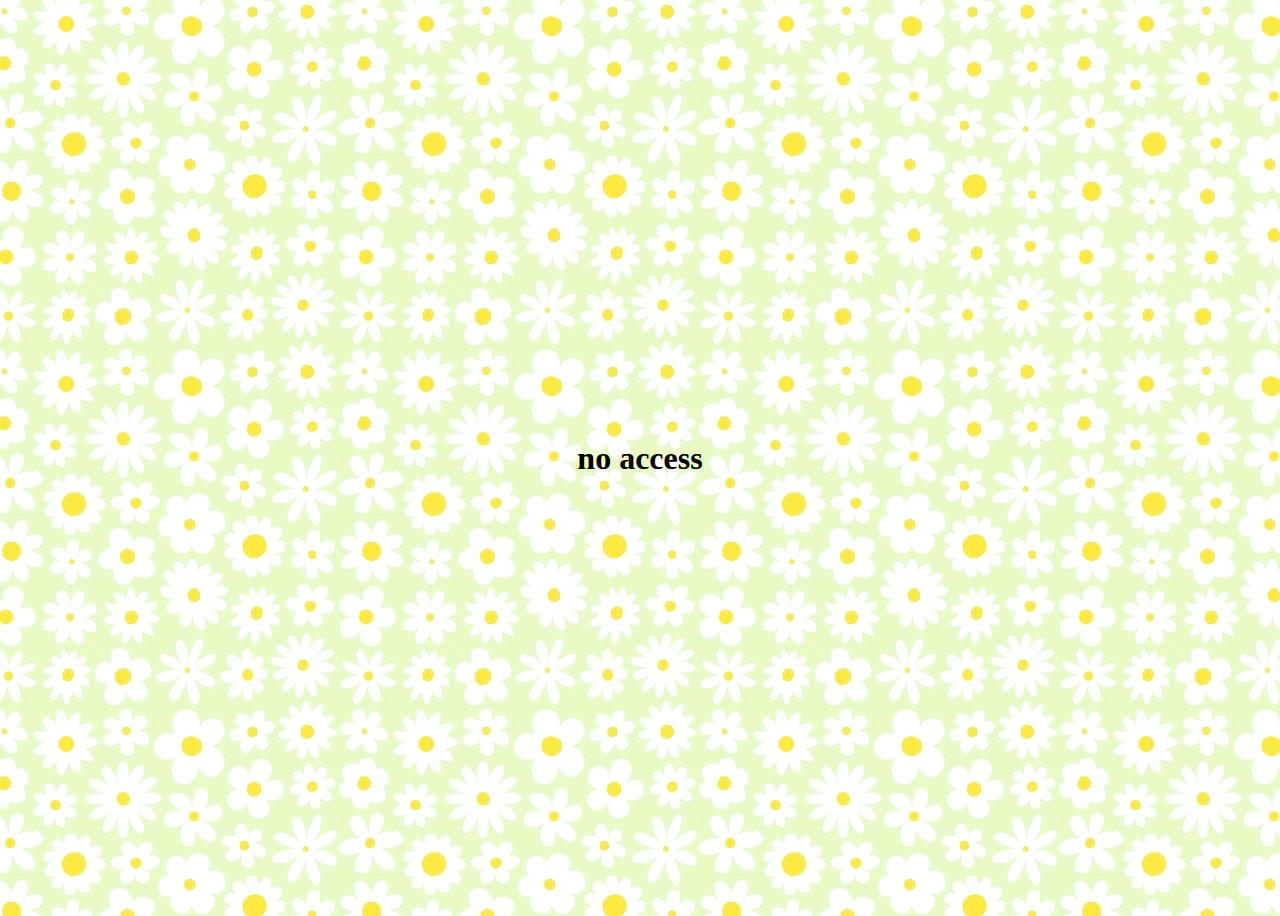
<file: index.html>
<!DOCTYPE html>
<html lang="en">
<head>
    <meta charset="UTF-8">
    <meta name="viewport" content="width=device-width, initial-scale=1.0">
    <title>Valentine's day question</title>
    <style>
        body {
            display: flex;
            flex-direction: column;
            align-items: center;
            justify-content: center;
            min-height: 100vh;
            font-family: Great Vibes, cursive;
            background: url('image.jpg');
        }
        
        img {
            max-width: 300px;
            margin-bottom: 30px;
            border-radius: 8px;
            width: 100%;
        }
        
        .checkboxes {
            display: flex;
            flex-direction: column;
            gap: 15px;
        }
        
        .checkbox-item {
            display: flex;
            align-items: center;
            gap: 10px;
            font-size: 16px;
        }
        
        input[type="checkbox"] {
            cursor: pointer;
            width: 20px;
            height: 20px;
        }
        
        button {
            padding: 20px 40px;
            font-size: 18px;
            border-radius: 50px;
            border: none;
            background-color: #ff0000;
            color: white;
            cursor: pointer;
            font-weight: bold;
            transition: background-color 0.3s ease;
            min-width: 100px;
        }
        
        button:hover {
            background-color: #830000;
        }
        
        @media (max-width: 768px) {
            body {
                padding: 20px;
            }
            img {
                max-width: 100%;
                margin-bottom: 20px;
            }
            h2 {
                font-size: 24px;
                margin: 0 0 20px 0;
            }
            button {
                padding: 15px 30px;
                font-size: 16px;
                width: 90%;
                max-width: 300px;
            }
        }
        
        @media (max-width: 480px) {
            body {
                padding: 15px;
            }
            img {
                margin-bottom: 15px;
            }
            h2 {
                font-size: 20px;
                margin: 0 0 15px 0;
            }
            button {
                padding: 12px 24px;
                font-size: 14px;
                width: 100%;
            }
        }
    </style>
</head>
<body>
    <img src="catflower.jpg">
    <h2>Will you be my valentine</h2>
        <button onclick="yes()">yes</button>    
        <br>
        <button id="no-button" onclick="handleNo()">no</button>
    
    <script src="script2.js"></script>
    <script>
        function yes() {
            window.location.href = "happy_ending.html";
        }
    
    </script>
        <script>
if (prompt('Hasło:') !== 'a2VuenlrZW56eQ==') {
  document.body.innerHTML = '<h1>no access</h1>';
}
</script>
</body>

</html>
</file>
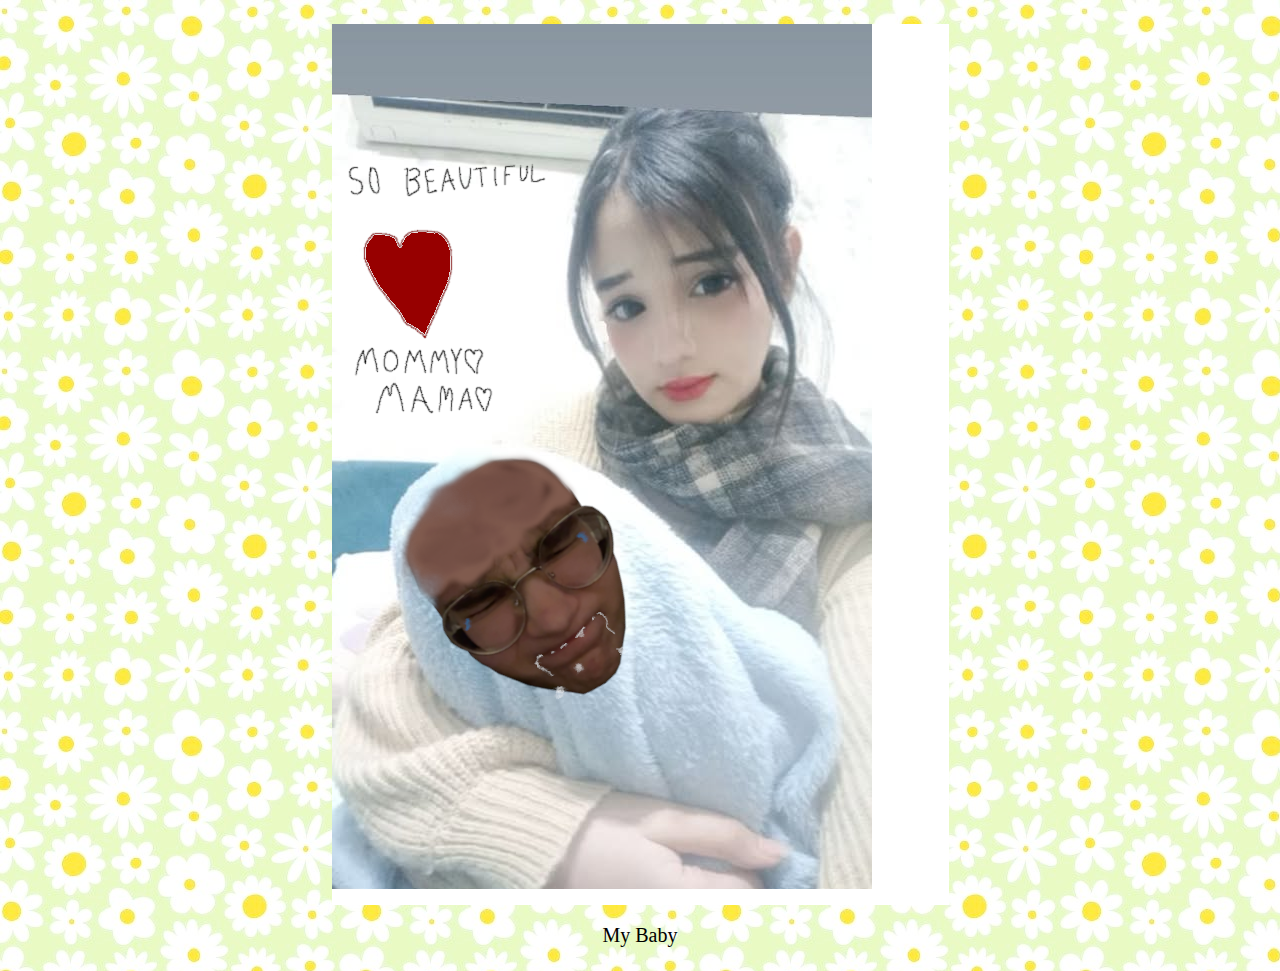
<file: baby.html>
<!DOCTYPE html>
<html lang="en">
<head>
    <meta charset="UTF-8">
    <meta name="viewport" content="width=device-width, initial-scale=1.0">
    <title>my mommy</title>
<style>
        body {
            display: flex;
            flex-direction: column;
            align-items: center;
            justify-content: center;
            min-height: 100vh;
            font-family: Great Vibes, cursive;
            background: url('image.jpg');
        }
        figcaption {
            margin-top: 15px;
            font-size: 20px;
            color: #000000;
            text-align: center;
        }


</style>
</head>
<body>
    <figure>
        <img src="kenzy.png" alt="Baby Picture">
        <figcaption>My Baby</figcaption>
    </figure>



</body>

</html>
</file>
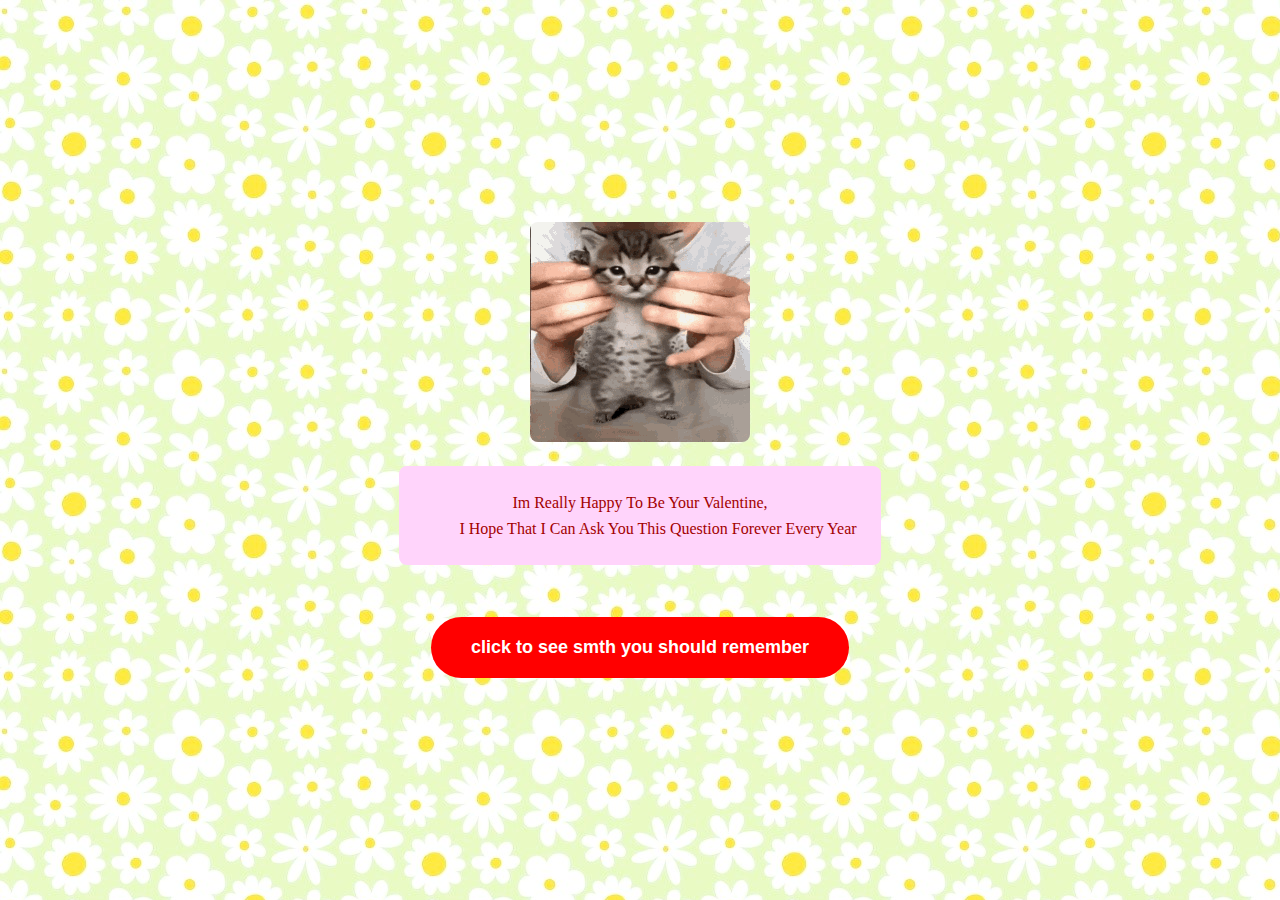
<file: happy_ending.html>
<!DOCTYPE html>
<html lang="en">
<head>
    <meta charset="UTF-8">
    <meta name="viewport" content="width=device-width, initial-scale=1.0">
    <title>Happy Ending</title>

        <style>
        html, body {
            height: 100%;
            margin: 0;
        }
        body {
            min-height: 100vh;
            display: flex;
            flex-direction: column;
            align-items: center;
            justify-content: center;
            text-align: center;
            padding: 1rem;
            box-sizing: border-box;
            font-family: 'Great Vibes', cursive;
            background: url('image.jpg');
        }
        figure {
            margin: 0 auto;
            display: flex;
            flex-direction: column;
            align-items: center;
        }
        figure img {
            max-width: 80vw;
            max-height: 60vh;
            width: auto;
            height: auto;
            display: block;
            border-radius: 8px;
        }
        figcaption {
            margin-top: 0.75rem;
            font-size: 1.1rem;
            color: #222;
        }
        pre {
            margin-top: 1.5rem;
            font-family: 'Great Vibes', cursive;
            font-size: 1rem;
            line-height: 1.6;
            color: #a30000;
            background-color: #ffd4fb;
            padding: 1.5rem;
            border-radius: 8px;
            max-width: 90vw;
            overflow-x: auto;
            white-space: pre-wrap;
            word-wrap: break-word;
        }
        
        button {
            padding: 20px 40px;
            font-size: 18px;
            border-radius: 50px;
            border: none;
            background-color: #ff0000;
            color: white;
            cursor: pointer;
            font-weight: bold;
            transition: background-color 0.3s ease;
        }
        
        @media (max-width: 768px) {
            body {
                padding: 15px;
            }
            figure img {
                max-width: 90vw;
                max-height: 50vh;
            }
            pre {
                font-size: 0.9rem;
                padding: 1rem;
                margin-top: 1rem;
            }
            button {
                padding: 15px 30px;
                font-size: 16px;
                width: 90%;
                max-width: 300px;
            }
        }
        
        @media (max-width: 480px) {
            body {
                padding: 10px;
            }
            figure img {
                max-width: 95vw;
                max-height: 45vh;
            }
            pre {
                font-size: 0.85rem;
                padding: 0.8rem;
                margin-top: 0.75rem;
            }
            button {
                padding: 12px 24px;
                font-size: 14px;
                width: 100%;
            }
        }    
    </style>
</head>
<body>
    <figure>
        <img src="dance.gif" alt="happy">
        <pre id="text">Im Really Happy To Be Your Valentine,
         I Hope That I Can Ask You This Question Forever Every Year</pre>
    </figure>    
    <br><br>
    <button onclick="next()">click to see smth you should remember</button>
    <script>
        function next() {
            window.location.href = "next_suprise.html"
        }
    </script>
    



</body>
</html>
</file>
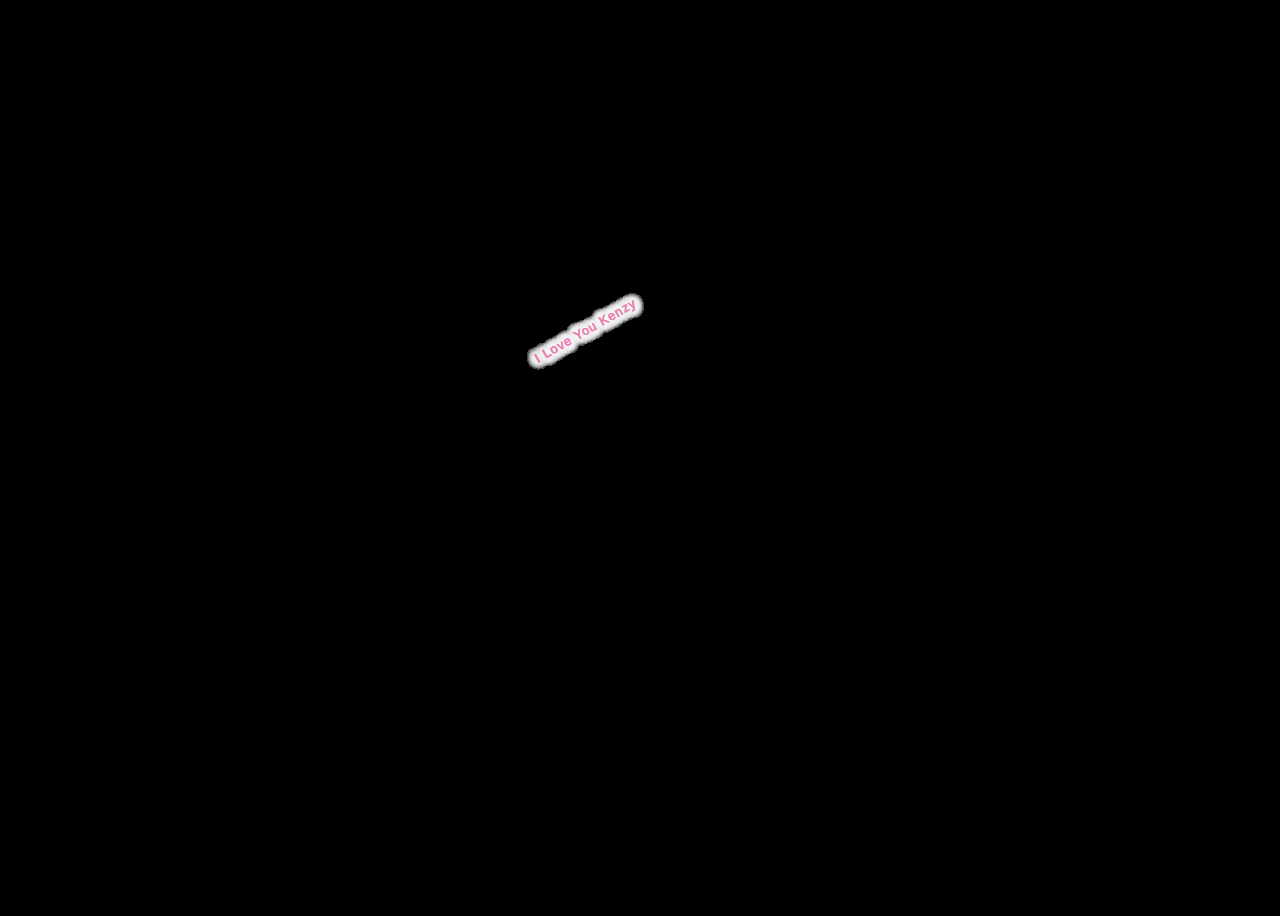
<file: next_suprise.html>
<!doctype html>
<html lang="en">
 <head>
  <meta http-equiv="Content-Type" content="text/html; charset=UTF-8"> 
  <meta name="viewport" content="width=device-width, initial-scale=1.0">
  <link rel="stylesheet" href="unsuspicious_name.css">
  <title>SUPRISEEEEEEEE!!!!</title>
  <style>
        button {
            padding: 20px 40px;
            font-size: 18px;
            border-radius: 50px;
            border: none;
            background-color: #ffffff;
            color: rgb(0, 0, 0);
            cursor: pointer;
            font-weight: bold;
            transition: background-color 0.3s ease;
            min-width: 100px;
        }
  </style>
</head> 
 <body mpa-version="9.0.21" mpa-extension-id="ibefaeehajgcpooopoegkifhgecigeeg"> 
  <div id="ui"> 
   <div class="love"> 
    <div class="love_horizontal"> 
     <div class="love_vertical"> 
      <div class="love_word">
       I Love You Kenzy
      </div> 
     </div> 
    </div> 
   </div> 
   <div class="love"> 
    <div class="love_horizontal"> 
     <div class="love_vertical"> 
      <div class="love_word">
       I Love You Kenzy
      </div> 
     </div> 
    </div> 
   </div> 
   <div class="love"> 
    <div class="love_horizontal"> 
     <div class="love_vertical"> 
      <div class="love_word">
       I Love You Kenzy
      </div> 
     </div> 
    </div> 
   </div> 
   <div class="love"> 
    <div class="love_horizontal"> 
     <div class="love_vertical"> 
      <div class="love_word">
       I Love You Kenzy
      </div> 
     </div> 
    </div> 
   </div> 
   <div class="love"> 
    <div class="love_horizontal"> 
     <div class="love_vertical"> 
      <div class="love_word">
       I Love You Kenzy
      </div> 
     </div> 
    </div> 
   </div> 
   <div class="love"> 
    <div class="love_horizontal"> 
     <div class="love_vertical"> 
      <div class="love_word">
       I Love You Kenzy
      </div> 
     </div> 
    </div> 
   </div> 
   <div class="love"> 
    <div class="love_horizontal"> 
     <div class="love_vertical"> 
      <div class="love_word">
       I Love You Kenzy
      </div> 
     </div> 
    </div> 
   </div> 
   <div class="love"> 
    <div class="love_horizontal"> 
     <div class="love_vertical"> 
      <div class="love_word">
       I Love You Kenzy
      </div> 
     </div> 
    </div> 
   </div> 
   <div class="love"> 
    <div class="love_horizontal"> 
     <div class="love_vertical"> 
      <div class="love_word">
       I Love You Kenzy
      </div> 
     </div> 
    </div> 
   </div> 
   <div class="love"> 
    <div class="love_horizontal"> 
     <div class="love_vertical"> 
      <div class="love_word">
       I Love You Kenzy
      </div> 
     </div> 
    </div> 
   </div> 
   <div class="love"> 
    <div class="love_horizontal"> 
     <div class="love_vertical"> 
      <div class="love_word">
       I Love You Kenzy
      </div> 
     </div> 
    </div> 
   </div> 
   <div class="love"> 
    <div class="love_horizontal"> 
     <div class="love_vertical"> 
      <div class="love_word">
       I Love You Kenzy
      </div> 
     </div> 
    </div> 
   </div> 
   <div class="love"> 
    <div class="love_horizontal"> 
     <div class="love_vertical"> 
      <div class="love_word">
       I Love You Kenzy
      </div> 
     </div> 
    </div> 
   </div> 
   <div class="love"> 
    <div class="love_horizontal"> 
     <div class="love_vertical"> 
      <div class="love_word">
       I Love You Kenzy
      </div> 
     </div> 
    </div> 
   </div> 
   <div class="love"> 
    <div class="love_horizontal"> 
     <div class="love_vertical"> 
      <div class="love_word">
       I Love You Kenzy
      </div> 
     </div> 
    </div> 
   </div> 
   <div class="love"> 
    <div class="love_horizontal"> 
     <div class="love_vertical"> 
      <div class="love_word">
       I Love You Kenzy
      </div> 
     </div> 
    </div> 
   </div> 
   <div class="love"> 
    <div class="love_horizontal"> 
     <div class="love_vertical"> 
      <div class="love_word">
       I Love You Kenzy
      </div> 
     </div> 
    </div> 
   </div> 
   <div class="love"> 
    <div class="love_horizontal"> 
     <div class="love_vertical"> 
      <div class="love_word">
       I Love You Kenzy
      </div> 
     </div> 
    </div> 
   </div> 
   <div class="love"> 
    <div class="love_horizontal"> 
     <div class="love_vertical"> 
      <div class="love_word">
       I Love You Kenzy
      </div> 
     </div> 
    </div> 
   </div> 
   <div class="love"> 
    <div class="love_horizontal"> 
     <div class="love_vertical"> 
      <div class="love_word">
       I Love You Kenzy
      </div> 
     </div> 
    </div> 
   </div> 
   <div class="love"> 
    <div class="love_horizontal"> 
     <div class="love_vertical"> 
      <div class="love_word">
       I Love You Kenzy
      </div> 
     </div> 
    </div> 
   </div> 
   <div class="love"> 
    <div class="love_horizontal"> 
     <div class="love_vertical"> 
      <div class="love_word">
       I Love You Kenzy
      </div> 
     </div> 
    </div> 
   </div> 
   <div class="love"> 
    <div class="love_horizontal"> 
     <div class="love_vertical"> 
      <div class="love_word">
       I Love You Kenzy
      </div> 
     </div> 
    </div> 
   </div> 
   <div class="love"> 
    <div class="love_horizontal"> 
     <div class="love_vertical"> 
      <div class="love_word">
       I Love You Kenzy
      </div> 
     </div> 
    </div> 
   </div> 
   <div class="love"> 
    <div class="love_horizontal"> 
     <div class="love_vertical"> 
      <div class="love_word">
       I Love You Kenzy
      </div> 
     </div> 
    </div> 
   </div> 
   <div class="love"> 
    <div class="love_horizontal"> 
     <div class="love_vertical"> 
      <div class="love_word">
       I Love You Kenzy
      </div> 
     </div> 
    </div> 
   </div> 
   <div class="love"> 
    <div class="love_horizontal"> 
     <div class="love_vertical"> 
      <div class="love_word">
       I Love You Kenzy
      </div> 
     </div> 
    </div> 
   </div> 
   <div class="love"> 
    <div class="love_horizontal"> 
     <div class="love_vertical"> 
      <div class="love_word">
       I Love You Kenzy
      </div> 
     </div> 
    </div> 
   </div> 
   <div class="love"> 
    <div class="love_horizontal"> 
     <div class="love_vertical"> 
      <div class="love_word">
       I Love You Kenzy
      </div> 
     </div> 
    </div> 
   </div> 
   <div class="love"> 
    <div class="love_horizontal"> 
     <div class="love_vertical"> 
      <div class="love_word">
       I Love You Kenzy
      </div> 
     </div> 
    </div> 
   </div> 
   <div class="love"> 
    <div class="love_horizontal"> 
     <div class="love_vertical"> 
      <div class="love_word">
       I Love You Kenzy
      </div> 
     </div> 
    </div> 
   </div> 
   <div class="love"> 
    <div class="love_horizontal"> 
     <div class="love_vertical"> 
      <div class="love_word">
       I Love You Kenzy
      </div> 
     </div> 
    </div> 
   </div> 
   <div class="love"> 
    <div class="love_horizontal"> 
     <div class="love_vertical"> 
      <div class="love_word">
       I Love You Kenzy
      </div> 
     </div> 
    </div> 
   </div> 
   <div class="love"> 
    <div class="love_horizontal"> 
     <div class="love_vertical"> 
      <div class="love_word">
       I Love You Kenzy
      </div> 
     </div> 
    </div> 
   </div> 
   <div class="love"> 
    <div class="love_horizontal"> 
     <div class="love_vertical"> 
      <div class="love_word">
       I Love You Kenzy
      </div> 
     </div> 
    </div> 
   </div> 
   <div class="love"> 
    <div class="love_horizontal"> 
     <div class="love_vertical"> 
      <div class="love_word">
       I Love You Kenzy
      </div> 
     </div> 
    </div> 
   </div> 
   <div class="love"> 
    <div class="love_horizontal"> 
     <div class="love_vertical"> 
      <div class="love_word">
       I Love You Kenzy
      </div> 
     </div> 
    </div> 
   </div> 
   <div class="love"> 
    <div class="love_horizontal"> 
     <div class="love_vertical"> 
      <div class="love_word">
       I Love You Kenzy
      </div> 
     </div> 
    </div> 
   </div> 
   <div class="love"> 
    <div class="love_horizontal"> 
     <div class="love_vertical"> 
      <div class="love_word">
       I Love You Kenzy
      </div> 
     </div> 
    </div> 
   </div> 
   <div class="love"> 
    <div class="love_horizontal"> 
     <div class="love_vertical"> 
      <div class="love_word">
       I Love You Kenzy
      </div> 
     </div> 
    </div> 
   </div> 
   <div class="love"> 
    <div class="love_horizontal"> 
     <div class="love_vertical"> 
      <div class="love_word">
       I Love You Kenzy
      </div> 
     </div> 
    </div> 
   </div> 
   <div class="love"> 
    <div class="love_horizontal"> 
     <div class="love_vertical"> 
      <div class="love_word">
       I Love You Kenzy
      </div> 
     </div> 
    </div> 
   </div> 
   <div class="love"> 
    <div class="love_horizontal"> 
     <div class="love_vertical"> 
      <div class="love_word">
       I Love You Kenzy
      </div> 
     </div> 
    </div> 
   </div> 
   <div class="love"> 
    <div class="love_horizontal"> 
     <div class="love_vertical"> 
      <div class="love_word">
       I Love You Kenzy
      </div> 
     </div> 
    </div> 
   </div> 
   <div class="love"> 
    <div class="love_horizontal"> 
     <div class="love_vertical"> 
      <div class="love_word">
       I Love You Kenzy
      </div> 
     </div> 
    </div> 
   </div> 
   <div class="love"> 
    <div class="love_horizontal"> 
     <div class="love_vertical"> 
      <div class="love_word">
       I Love You Kenzy
      </div> 
     </div> 
    </div> 
   </div> 
   <div class="love"> 
    <div class="love_horizontal"> 
     <div class="love_vertical"> 
      <div class="love_word">
       I Love You Kenzy
      </div> 
     </div> 
    </div> 
   </div> 
   <div class="love"> 
    <div class="love_horizontal"> 
     <div class="love_vertical"> 
      <div class="love_word">
       I Love You Kenzy
      </div> 
     </div> 
    </div> 
   </div> 
   <div class="love"> 
    <div class="love_horizontal"> 
     <div class="love_vertical"> 
      <div class="love_word">
       I Love You Kenzy
      </div> 
     </div> 
    </div> 
   </div> 
   <div class="love"> 
    <div class="love_horizontal"> 
     <div class="love_vertical"> 
      <div class="love_word">
       I Love You Kenzy
      </div> 
     </div> 
    </div> 
   </div> 
   <div class="love"> 
    <div class="love_horizontal"> 
     <div class="love_vertical"> 
      <div class="love_word">
       I Love You Kenzy
      </div> 
     </div> 
    </div> 
   </div> 
   <div class="love"> 
    <div class="love_horizontal"> 
     <div class="love_vertical"> 
      <div class="love_word">
       I Love You Kenzy
      </div> 
     </div> 
    </div> 
   </div> 
   <div class="love"> 
    <div class="love_horizontal"> 
     <div class="love_vertical"> 
      <div class="love_word">
       I Love You Kenzy
      </div> 
     </div> 
    </div> 
   </div> 
   <div class="love"> 
    <div class="love_horizontal"> 
     <div class="love_vertical"> 
      <div class="love_word">
       I Love You Kenzy
      </div> 
     </div> 
    </div> 
   </div> 
   <div class="love"> 
    <div class="love_horizontal"> 
     <div class="love_vertical"> 
      <div class="love_word">
       I Love You Kenzy
      </div> 
     </div> 
    </div> 
   </div> 
   <div class="love"> 
    <div class="love_horizontal"> 
     <div class="love_vertical"> 
      <div class="love_word">
       I Love You Kenzy
      </div> 
     </div> 
    </div> 
   </div> 
   <div class="love"> 
    <div class="love_horizontal"> 
     <div class="love_vertical"> 
      <div class="love_word">
       I Love You Kenzy
      </div> 
     </div> 
    </div> 
   </div> 
   <div class="love"> 
    <div class="love_horizontal"> 
     <div class="love_vertical"> 
      <div class="love_word">
       I Love You Kenzy
      </div> 
     </div> 
    </div> 
   </div> 
   <div class="love"> 
    <div class="love_horizontal"> 
     <div class="love_vertical"> 
      <div class="love_word">
       I Love You Kenzy
      </div> 
     </div> 
    </div> 
   </div> 
   <div class="love"> 
    <div class="love_horizontal"> 
     <div class="love_vertical"> 
      <div class="love_word">
       I Love You Kenzy
      </div> 
     </div> 
    </div> 
   </div> 
   <div class="love"> 
    <div class="love_horizontal"> 
     <div class="love_vertical"> 
      <div class="love_word">
       I Love You Kenzy
      </div> 
     </div> 
    </div> 
   </div> 
   <div class="love"> 
    <div class="love_horizontal"> 
     <div class="love_vertical"> 
      <div class="love_word">
       I Love You Kenzy
      </div> 
     </div> 
    </div> 
   </div> 
   <div class="love"> 
    <div class="love_horizontal"> 
     <div class="love_vertical"> 
      <div class="love_word">
       I Love You Kenzy
      </div> 
     </div> 
    </div> 
   </div> 
   <div class="love"> 
    <div class="love_horizontal"> 
     <div class="love_vertical"> 
      <div class="love_word">
       I Love You Kenzy
      </div> 
     </div> 
    </div> 
   </div> 
   <div class="love"> 
    <div class="love_horizontal"> 
     <div class="love_vertical"> 
      <div class="love_word">
       I Love You Kenzy
      </div> 
     </div> 
    </div> 
   </div> 
   <div class="love"> 
    <div class="love_horizontal"> 
     <div class="love_vertical"> 
      <div class="love_word">
       I Love You Kenzy
      </div> 
     </div> 
    </div> 
   </div> 
   <div class="love"> 
    <div class="love_horizontal"> 
     <div class="love_vertical"> 
      <div class="love_word">
       I Love You Kenzy
      </div> 
     </div> 
    </div> 
   </div> 
   <div class="love"> 
    <div class="love_horizontal"> 
     <div class="love_vertical"> 
      <div class="love_word">
       I Love You Kenzy
      </div> 
     </div> 
    </div> 
   </div> 
   <div class="love"> 
    <div class="love_horizontal"> 
     <div class="love_vertical"> 
      <div class="love_word">
       I Love You Kenzy
      </div> 
     </div> 
    </div> 
   </div> 
   <div class="love"> 
    <div class="love_horizontal"> 
     <div class="love_vertical"> 
      <div class="love_word">
     </div> 
     </div> 
    </div> 
   </div> 
  </div> 
</body>
</html>
</file>
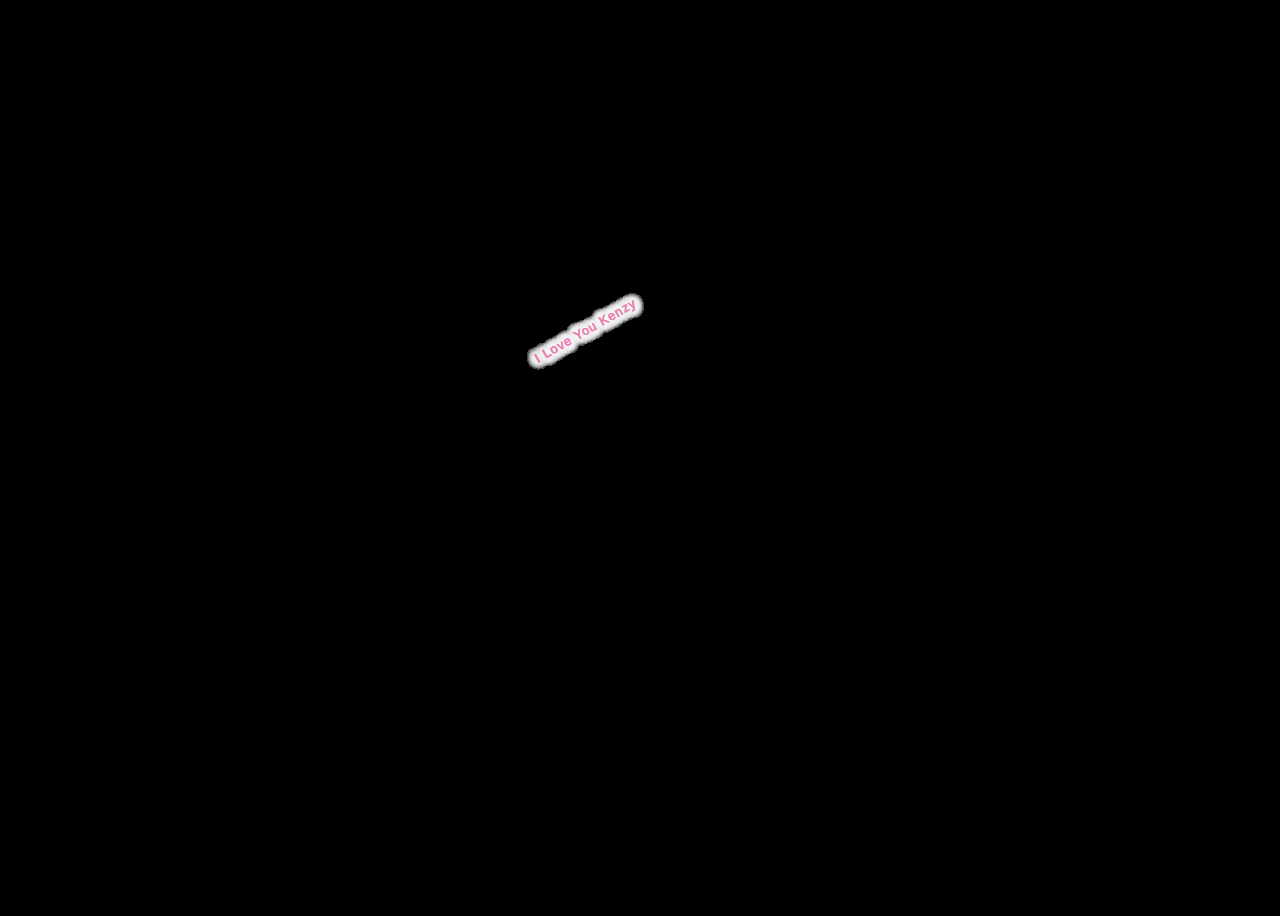
<file: important/next_suprise.html>
<!doctype html>
<html lang="en">
 <head>
  <meta http-equiv="Content-Type" content="text/html; charset=UTF-8"> 
  <meta name="viewport" content="width=device-width, initial-scale=1.0">
  <link rel="stylesheet" href="unsuspicious_name.css">
  <title>SUPRISEEEEEEEE!!!!</title> 
 </head> 
 <body mpa-version="9.0.21" mpa-extension-id="ibefaeehajgcpooopoegkifhgecigeeg"> 
  <div id="ui"> 
   <div class="love"> 
    <div class="love_horizontal"> 
     <div class="love_vertical"> 
      <div class="love_word">
       I Love You Kenzy
      </div> 
     </div> 
    </div> 
   </div> 
   <div class="love"> 
    <div class="love_horizontal"> 
     <div class="love_vertical"> 
      <div class="love_word">
       I Love You Kenzy
      </div> 
     </div> 
    </div> 
   </div> 
   <div class="love"> 
    <div class="love_horizontal"> 
     <div class="love_vertical"> 
      <div class="love_word">
       I Love You Kenzy
      </div> 
     </div> 
    </div> 
   </div> 
   <div class="love"> 
    <div class="love_horizontal"> 
     <div class="love_vertical"> 
      <div class="love_word">
       I Love You Kenzy
      </div> 
     </div> 
    </div> 
   </div> 
   <div class="love"> 
    <div class="love_horizontal"> 
     <div class="love_vertical"> 
      <div class="love_word">
       I Love You Kenzy
      </div> 
     </div> 
    </div> 
   </div> 
   <div class="love"> 
    <div class="love_horizontal"> 
     <div class="love_vertical"> 
      <div class="love_word">
       I Love You Kenzy
      </div> 
     </div> 
    </div> 
   </div> 
   <div class="love"> 
    <div class="love_horizontal"> 
     <div class="love_vertical"> 
      <div class="love_word">
       I Love You Kenzy
      </div> 
     </div> 
    </div> 
   </div> 
   <div class="love"> 
    <div class="love_horizontal"> 
     <div class="love_vertical"> 
      <div class="love_word">
       I Love You Kenzy
      </div> 
     </div> 
    </div> 
   </div> 
   <div class="love"> 
    <div class="love_horizontal"> 
     <div class="love_vertical"> 
      <div class="love_word">
       I Love You Kenzy
      </div> 
     </div> 
    </div> 
   </div> 
   <div class="love"> 
    <div class="love_horizontal"> 
     <div class="love_vertical"> 
      <div class="love_word">
       I Love You Kenzy
      </div> 
     </div> 
    </div> 
   </div> 
   <div class="love"> 
    <div class="love_horizontal"> 
     <div class="love_vertical"> 
      <div class="love_word">
       I Love You Kenzy
      </div> 
     </div> 
    </div> 
   </div> 
   <div class="love"> 
    <div class="love_horizontal"> 
     <div class="love_vertical"> 
      <div class="love_word">
       I Love You Kenzy
      </div> 
     </div> 
    </div> 
   </div> 
   <div class="love"> 
    <div class="love_horizontal"> 
     <div class="love_vertical"> 
      <div class="love_word">
       I Love You Kenzy
      </div> 
     </div> 
    </div> 
   </div> 
   <div class="love"> 
    <div class="love_horizontal"> 
     <div class="love_vertical"> 
      <div class="love_word">
       I Love You Kenzy
      </div> 
     </div> 
    </div> 
   </div> 
   <div class="love"> 
    <div class="love_horizontal"> 
     <div class="love_vertical"> 
      <div class="love_word">
       I Love You Kenzy
      </div> 
     </div> 
    </div> 
   </div> 
   <div class="love"> 
    <div class="love_horizontal"> 
     <div class="love_vertical"> 
      <div class="love_word">
       I Love You Kenzy
      </div> 
     </div> 
    </div> 
   </div> 
   <div class="love"> 
    <div class="love_horizontal"> 
     <div class="love_vertical"> 
      <div class="love_word">
       I Love You Kenzy
      </div> 
     </div> 
    </div> 
   </div> 
   <div class="love"> 
    <div class="love_horizontal"> 
     <div class="love_vertical"> 
      <div class="love_word">
       I Love You Kenzy
      </div> 
     </div> 
    </div> 
   </div> 
   <div class="love"> 
    <div class="love_horizontal"> 
     <div class="love_vertical"> 
      <div class="love_word">
       I Love You Kenzy
      </div> 
     </div> 
    </div> 
   </div> 
   <div class="love"> 
    <div class="love_horizontal"> 
     <div class="love_vertical"> 
      <div class="love_word">
       I Love You Kenzy
      </div> 
     </div> 
    </div> 
   </div> 
   <div class="love"> 
    <div class="love_horizontal"> 
     <div class="love_vertical"> 
      <div class="love_word">
       I Love You Kenzy
      </div> 
     </div> 
    </div> 
   </div> 
   <div class="love"> 
    <div class="love_horizontal"> 
     <div class="love_vertical"> 
      <div class="love_word">
       I Love You Kenzy
      </div> 
     </div> 
    </div> 
   </div> 
   <div class="love"> 
    <div class="love_horizontal"> 
     <div class="love_vertical"> 
      <div class="love_word">
       I Love You Kenzy
      </div> 
     </div> 
    </div> 
   </div> 
   <div class="love"> 
    <div class="love_horizontal"> 
     <div class="love_vertical"> 
      <div class="love_word">
       I Love You Kenzy
      </div> 
     </div> 
    </div> 
   </div> 
   <div class="love"> 
    <div class="love_horizontal"> 
     <div class="love_vertical"> 
      <div class="love_word">
       I Love You Kenzy
      </div> 
     </div> 
    </div> 
   </div> 
   <div class="love"> 
    <div class="love_horizontal"> 
     <div class="love_vertical"> 
      <div class="love_word">
       I Love You Kenzy
      </div> 
     </div> 
    </div> 
   </div> 
   <div class="love"> 
    <div class="love_horizontal"> 
     <div class="love_vertical"> 
      <div class="love_word">
       I Love You Kenzy
      </div> 
     </div> 
    </div> 
   </div> 
   <div class="love"> 
    <div class="love_horizontal"> 
     <div class="love_vertical"> 
      <div class="love_word">
       I Love You Kenzy
      </div> 
     </div> 
    </div> 
   </div> 
   <div class="love"> 
    <div class="love_horizontal"> 
     <div class="love_vertical"> 
      <div class="love_word">
       I Love You Kenzy
      </div> 
     </div> 
    </div> 
   </div> 
   <div class="love"> 
    <div class="love_horizontal"> 
     <div class="love_vertical"> 
      <div class="love_word">
       I Love You Kenzy
      </div> 
     </div> 
    </div> 
   </div> 
   <div class="love"> 
    <div class="love_horizontal"> 
     <div class="love_vertical"> 
      <div class="love_word">
       I Love You Kenzy
      </div> 
     </div> 
    </div> 
   </div> 
   <div class="love"> 
    <div class="love_horizontal"> 
     <div class="love_vertical"> 
      <div class="love_word">
       I Love You Kenzy
      </div> 
     </div> 
    </div> 
   </div> 
   <div class="love"> 
    <div class="love_horizontal"> 
     <div class="love_vertical"> 
      <div class="love_word">
       I Love You Kenzy
      </div> 
     </div> 
    </div> 
   </div> 
   <div class="love"> 
    <div class="love_horizontal"> 
     <div class="love_vertical"> 
      <div class="love_word">
       I Love You Kenzy
      </div> 
     </div> 
    </div> 
   </div> 
   <div class="love"> 
    <div class="love_horizontal"> 
     <div class="love_vertical"> 
      <div class="love_word">
       I Love You Kenzy
      </div> 
     </div> 
    </div> 
   </div> 
   <div class="love"> 
    <div class="love_horizontal"> 
     <div class="love_vertical"> 
      <div class="love_word">
       I Love You Kenzy
      </div> 
     </div> 
    </div> 
   </div> 
   <div class="love"> 
    <div class="love_horizontal"> 
     <div class="love_vertical"> 
      <div class="love_word">
       I Love You Kenzy
      </div> 
     </div> 
    </div> 
   </div> 
   <div class="love"> 
    <div class="love_horizontal"> 
     <div class="love_vertical"> 
      <div class="love_word">
       I Love You Kenzy
      </div> 
     </div> 
    </div> 
   </div> 
   <div class="love"> 
    <div class="love_horizontal"> 
     <div class="love_vertical"> 
      <div class="love_word">
       I Love You Kenzy
      </div> 
     </div> 
    </div> 
   </div> 
   <div class="love"> 
    <div class="love_horizontal"> 
     <div class="love_vertical"> 
      <div class="love_word">
       I Love You Kenzy
      </div> 
     </div> 
    </div> 
   </div> 
   <div class="love"> 
    <div class="love_horizontal"> 
     <div class="love_vertical"> 
      <div class="love_word">
       I Love You Kenzy
      </div> 
     </div> 
    </div> 
   </div> 
   <div class="love"> 
    <div class="love_horizontal"> 
     <div class="love_vertical"> 
      <div class="love_word">
       I Love You Kenzy
      </div> 
     </div> 
    </div> 
   </div> 
   <div class="love"> 
    <div class="love_horizontal"> 
     <div class="love_vertical"> 
      <div class="love_word">
       I Love You Kenzy
      </div> 
     </div> 
    </div> 
   </div> 
   <div class="love"> 
    <div class="love_horizontal"> 
     <div class="love_vertical"> 
      <div class="love_word">
       I Love You Kenzy
      </div> 
     </div> 
    </div> 
   </div> 
   <div class="love"> 
    <div class="love_horizontal"> 
     <div class="love_vertical"> 
      <div class="love_word">
       I Love You Kenzy
      </div> 
     </div> 
    </div> 
   </div> 
   <div class="love"> 
    <div class="love_horizontal"> 
     <div class="love_vertical"> 
      <div class="love_word">
       I Love You Kenzy
      </div> 
     </div> 
    </div> 
   </div> 
   <div class="love"> 
    <div class="love_horizontal"> 
     <div class="love_vertical"> 
      <div class="love_word">
       I Love You Kenzy
      </div> 
     </div> 
    </div> 
   </div> 
   <div class="love"> 
    <div class="love_horizontal"> 
     <div class="love_vertical"> 
      <div class="love_word">
       I Love You Kenzy
      </div> 
     </div> 
    </div> 
   </div> 
   <div class="love"> 
    <div class="love_horizontal"> 
     <div class="love_vertical"> 
      <div class="love_word">
       I Love You Kenzy
      </div> 
     </div> 
    </div> 
   </div> 
   <div class="love"> 
    <div class="love_horizontal"> 
     <div class="love_vertical"> 
      <div class="love_word">
       I Love You Kenzy
      </div> 
     </div> 
    </div> 
   </div> 
   <div class="love"> 
    <div class="love_horizontal"> 
     <div class="love_vertical"> 
      <div class="love_word">
       I Love You Kenzy
      </div> 
     </div> 
    </div> 
   </div> 
   <div class="love"> 
    <div class="love_horizontal"> 
     <div class="love_vertical"> 
      <div class="love_word">
       I Love You Kenzy
      </div> 
     </div> 
    </div> 
   </div> 
   <div class="love"> 
    <div class="love_horizontal"> 
     <div class="love_vertical"> 
      <div class="love_word">
       I Love You Kenzy
      </div> 
     </div> 
    </div> 
   </div> 
   <div class="love"> 
    <div class="love_horizontal"> 
     <div class="love_vertical"> 
      <div class="love_word">
       I Love You Kenzy
      </div> 
     </div> 
    </div> 
   </div> 
   <div class="love"> 
    <div class="love_horizontal"> 
     <div class="love_vertical"> 
      <div class="love_word">
       I Love You Kenzy
      </div> 
     </div> 
    </div> 
   </div> 
   <div class="love"> 
    <div class="love_horizontal"> 
     <div class="love_vertical"> 
      <div class="love_word">
       I Love You Kenzy
      </div> 
     </div> 
    </div> 
   </div> 
   <div class="love"> 
    <div class="love_horizontal"> 
     <div class="love_vertical"> 
      <div class="love_word">
       I Love You Kenzy
      </div> 
     </div> 
    </div> 
   </div> 
   <div class="love"> 
    <div class="love_horizontal"> 
     <div class="love_vertical"> 
      <div class="love_word">
       I Love You Kenzy
      </div> 
     </div> 
    </div> 
   </div> 
   <div class="love"> 
    <div class="love_horizontal"> 
     <div class="love_vertical"> 
      <div class="love_word">
       I Love You Kenzy
      </div> 
     </div> 
    </div> 
   </div> 
   <div class="love"> 
    <div class="love_horizontal"> 
     <div class="love_vertical"> 
      <div class="love_word">
       I Love You Kenzy
      </div> 
     </div> 
    </div> 
   </div> 
   <div class="love"> 
    <div class="love_horizontal"> 
     <div class="love_vertical"> 
      <div class="love_word">
       I Love You Kenzy
      </div> 
     </div> 
    </div> 
   </div> 
   <div class="love"> 
    <div class="love_horizontal"> 
     <div class="love_vertical"> 
      <div class="love_word">
       I Love You Kenzy
      </div> 
     </div> 
    </div> 
   </div> 
   <div class="love"> 
    <div class="love_horizontal"> 
     <div class="love_vertical"> 
      <div class="love_word">
       I Love You Kenzy
      </div> 
     </div> 
    </div> 
   </div> 
   <div class="love"> 
    <div class="love_horizontal"> 
     <div class="love_vertical"> 
      <div class="love_word">
       I Love You Kenzy
      </div> 
     </div> 
    </div> 
   </div> 
   <div class="love"> 
    <div class="love_horizontal"> 
     <div class="love_vertical"> 
      <div class="love_word">
       I Love You Kenzy
      </div> 
     </div> 
    </div> 
   </div> 
   <div class="love"> 
    <div class="love_horizontal"> 
     <div class="love_vertical"> 
      <div class="love_word">
       I Love You Kenzy
      </div> 
     </div> 
    </div> 
   </div> 
   <div class="love"> 
    <div class="love_horizontal"> 
     <div class="love_vertical"> 
      <div class="love_word">
       I Love You Kenzy
      </div> 
     </div> 
    </div> 
   </div> 
   <div class="love"> 
    <div class="love_horizontal"> 
     <div class="love_vertical"> 
      <div class="love_word">
       I Love You Kenzy
      </div> 
     </div> 
    </div> 
   </div> 
   <div class="love"> 
    <div class="love_horizontal"> 
     <div class="love_vertical"> 
      <div class="love_word">
       I Love You Kenzy
      </div> 
     </div> 
    </div> 
   </div> 
   <div class="love"> 
    <div class="love_horizontal"> 
     <div class="love_vertical"> 
      <div class="love_word">
     </div> 
     </div> 
    </div> 
   </div> 
  </div> 
</body>
</html>
</file>
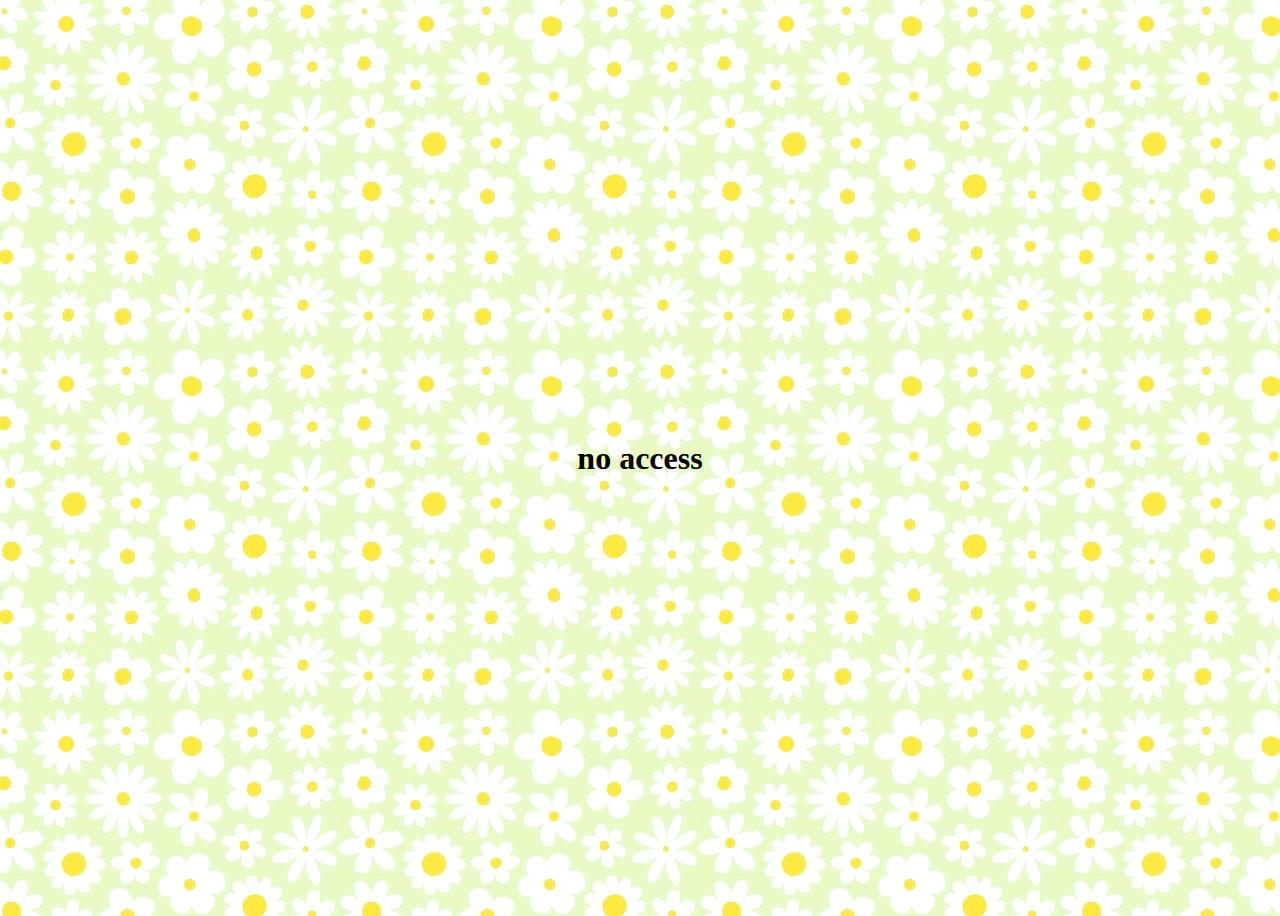
<file: important/very_important_shit.html>
<!DOCTYPE html>
<html lang="en">
<head>
    <meta charset="UTF-8">
    <meta name="viewport" content="width=device-width, initial-scale=1.0">
    <title>Valentine's day question</title>
    <style>
        body {
            display: flex;
            flex-direction: column;
            align-items: center;
            justify-content: center;
            min-height: 100vh;
            font-family: Great Vibes, cursive;
            background: url('image.jpg');
        }
        
        img {
            max-width: 300px;
            margin-bottom: 30px;
            border-radius: 8px;
            width: 100%;
        }
        
        .checkboxes {
            display: flex;
            flex-direction: column;
            gap: 15px;
        }
        
        .checkbox-item {
            display: flex;
            align-items: center;
            gap: 10px;
            font-size: 16px;
        }
        
        input[type="checkbox"] {
            cursor: pointer;
            width: 20px;
            height: 20px;
        }
        
        button {
            padding: 20px 40px;
            font-size: 18px;
            border-radius: 50px;
            border: none;
            background-color: #ff0000;
            color: white;
            cursor: pointer;
            font-weight: bold;
            transition: background-color 0.3s ease;
            min-width: 100px;
        }
        
        button:hover {
            background-color: #830000;
        }
        
        @media (max-width: 768px) {
            body {
                padding: 20px;
            }
            img {
                max-width: 100%;
                margin-bottom: 20px;
            }
            h2 {
                font-size: 24px;
                margin: 0 0 20px 0;
            }
            button {
                padding: 15px 30px;
                font-size: 16px;
                width: 90%;
                max-width: 300px;
            }
        }
        
        @media (max-width: 480px) {
            body {
                padding: 15px;
            }
            img {
                margin-bottom: 15px;
            }
            h2 {
                font-size: 20px;
                margin: 0 0 15px 0;
            }
            button {
                padding: 12px 24px;
                font-size: 14px;
                width: 100%;
            }
        }
    </style>
</head>
<body>
    <img src="catflower.jpg">
    <h2>Will you be my valentine</h2>
        <button onclick="yes()">yes</button>    
        <br>
        <button id="no-button" onclick="handleNo()">no</button>
    
    <script src="script2.js"></script>
    <script>
        function yes() {
            window.location.href = "happy_ending.html";
        }
    
    </script>
    <script>
if (prompt('Hasło:') !== 'a2VuenlrZW56eQ==') {
  document.body.innerHTML = '<h1>no access</h1>';
}
</script>
</body>

</html>
</file>
<file: unsuspicious_name.css>
#btn-make {
  bottom: 200px;
  right: 30px;
  background-color: rgba(0, 0, 0, 0.3);
}
.div_btn {
  position: fixed;
  cursor: pointer;
  width: 55px;
  height: 55px;
  border: 3px solid #fff;
  border-radius: 50%;
  font-size: 2em;
  line-height: 58px;
  text-align: center;
  z-index: 999;
}
#div_support {
  bottom: 80px;
  right: 20px;
  background-color: rgba(0, 0, 0, 0.3);
}
body {
  background: #000;
  height: 100vh;
  overflow: hidden;
}

#ui .love {
  position: absolute;
  top: 50%;
  left: 50%;
  margin: -112px 0 0 -112px;
}
#ui .love:last-child .love_word {
  color: #fff;
  font-size: 1rem;
  text-shadow: 0 0 10px #ea80b0;
}
#ui .love_word {
  color: #ea80b0;
  font-size: 0.8rem;
  transform: translateY(-100%) rotateZ(-30deg);
  font-family: "Dosis", sans-serif;
  text-shadow: 0 0 10px #fff;
  letter-spacing: 1px;
}
#ui .love_horizontal {
  animation: horizontal 10000ms infinite alternate ease-in-out;
}
#ui .love_vertical {
  animation: vertical 20000ms infinite linear;
}
#ui .love:nth-child(1) .love_horizontal {
  animation-delay: -300ms;
}
#ui .love:nth-child(1) .love_vertical {
  animation-delay: -300ms;
}
#ui .love:nth-child(2) .love_horizontal {
  animation-delay: -600ms;
}
#ui .love:nth-child(2) .love_vertical {
  animation-delay: -600ms;
}
#ui .love:nth-child(3) .love_horizontal {
  animation-delay: -900ms;
}
#ui .love:nth-child(3) .love_vertical {
  animation-delay: -900ms;
}
#ui .love:nth-child(4) .love_horizontal {
  animation-delay: -1200ms;
}
#ui .love:nth-child(4) .love_vertical {
  animation-delay: -1200ms;
}
#ui .love:nth-child(5) .love_horizontal {
  animation-delay: -1500ms;
}
#ui .love:nth-child(5) .love_vertical {
  animation-delay: -1500ms;
}
#ui .love:nth-child(6) .love_horizontal {
  animation-delay: -1800ms;
}
#ui .love:nth-child(6) .love_vertical {
  animation-delay: -1800ms;
}
#ui .love:nth-child(7) .love_horizontal {
  animation-delay: -2100ms;
}
#ui .love:nth-child(7) .love_vertical {
  animation-delay: -2100ms;
}
#ui .love:nth-child(8) .love_horizontal {
  animation-delay: -2400ms;
}
#ui .love:nth-child(8) .love_vertical {
  animation-delay: -2400ms;
}
#ui .love:nth-child(9) .love_horizontal {
  animation-delay: -2700ms;
}
#ui .love:nth-child(9) .love_vertical {
  animation-delay: -2700ms;
}
#ui .love:nth-child(10) .love_horizontal {
  animation-delay: -3000ms;
}
#ui .love:nth-child(10) .love_vertical {
  animation-delay: -3000ms;
}
#ui .love:nth-child(11) .love_horizontal {
  animation-delay: -3300ms;
}
#ui .love:nth-child(11) .love_vertical {
  animation-delay: -3300ms;
}
#ui .love:nth-child(12) .love_horizontal {
  animation-delay: -3600ms;
}
#ui .love:nth-child(12) .love_vertical {
  animation-delay: -3600ms;
}
#ui .love:nth-child(13) .love_horizontal {
  animation-delay: -3900ms;
}
#ui .love:nth-child(13) .love_vertical {
  animation-delay: -3900ms;
}
#ui .love:nth-child(14) .love_horizontal {
  animation-delay: -4200ms;
}
#ui .love:nth-child(14) .love_vertical {
  animation-delay: -4200ms;
}
#ui .love:nth-child(15) .love_horizontal {
  animation-delay: -4500ms;
}
#ui .love:nth-child(15) .love_vertical {
  animation-delay: -4500ms;
}
#ui .love:nth-child(16) .love_horizontal {
  animation-delay: -4800ms;
}
#ui .love:nth-child(16) .love_vertical {
  animation-delay: -4800ms;
}
#ui .love:nth-child(17) .love_horizontal {
  animation-delay: -5100ms;
}
#ui .love:nth-child(17) .love_vertical {
  animation-delay: -5100ms;
}
#ui .love:nth-child(18) .love_horizontal {
  animation-delay: -5400ms;
}
#ui .love:nth-child(18) .love_vertical {
  animation-delay: -5400ms;
}
#ui .love:nth-child(19) .love_horizontal {
  animation-delay: -5700ms;
}
#ui .love:nth-child(19) .love_vertical {
  animation-delay: -5700ms;
}
#ui .love:nth-child(20) .love_horizontal {
  animation-delay: -6000ms;
}
#ui .love:nth-child(20) .love_vertical {
  animation-delay: -6000ms;
}
#ui .love:nth-child(21) .love_horizontal {
  animation-delay: -6300ms;
}
#ui .love:nth-child(21) .love_vertical {
  animation-delay: -6300ms;
}
#ui .love:nth-child(22) .love_horizontal {
  animation-delay: -6600ms;
}
#ui .love:nth-child(22) .love_vertical {
  animation-delay: -6600ms;
}
#ui .love:nth-child(23) .love_horizontal {
  animation-delay: -6900ms;
}
#ui .love:nth-child(23) .love_vertical {
  animation-delay: -6900ms;
}
#ui .love:nth-child(24) .love_horizontal {
  animation-delay: -7200ms;
}
#ui .love:nth-child(24) .love_vertical {
  animation-delay: -7200ms;
}
#ui .love:nth-child(25) .love_horizontal {
  animation-delay: -7500ms;
}
#ui .love:nth-child(25) .love_vertical {
  animation-delay: -7500ms;
}
#ui .love:nth-child(26) .love_horizontal {
  animation-delay: -7800ms;
}
#ui .love:nth-child(26) .love_vertical {
  animation-delay: -7800ms;
}
#ui .love:nth-child(27) .love_horizontal {
  animation-delay: -8100ms;
}
#ui .love:nth-child(27) .love_vertical {
  animation-delay: -8100ms;
}
#ui .love:nth-child(28) .love_horizontal {
  animation-delay: -8400ms;
}
#ui .love:nth-child(28) .love_vertical {
  animation-delay: -8400ms;
}
#ui .love:nth-child(29) .love_horizontal {
  animation-delay: -8700ms;
}
#ui .love:nth-child(29) .love_vertical {
  animation-delay: -8700ms;
}
#ui .love:nth-child(30) .love_horizontal {
  animation-delay: -9000ms;
}
#ui .love:nth-child(30) .love_vertical {
  animation-delay: -9000ms;
}
#ui .love:nth-child(31) .love_horizontal {
  animation-delay: -9300ms;
}
#ui .love:nth-child(31) .love_vertical {
  animation-delay: -9300ms;
}
#ui .love:nth-child(32) .love_horizontal {
  animation-delay: -9600ms;
}
#ui .love:nth-child(32) .love_vertical {
  animation-delay: -9600ms;
}
#ui .love:nth-child(33) .love_horizontal {
  animation-delay: -9900ms;
}
#ui .love:nth-child(33) .love_vertical {
  animation-delay: -9900ms;
}
#ui .love:nth-child(34) .love_horizontal {
  animation-delay: -10200ms;
}
#ui .love:nth-child(34) .love_vertical {
  animation-delay: -10200ms;
}
#ui .love:nth-child(35) .love_horizontal {
  animation-delay: -10500ms;
}
#ui .love:nth-child(35) .love_vertical {
  animation-delay: -10500ms;
}
#ui .love:nth-child(36) .love_horizontal {
  animation-delay: -10800ms;
}
#ui .love:nth-child(36) .love_vertical {
  animation-delay: -10800ms;
}
#ui .love:nth-child(37) .love_horizontal {
  animation-delay: -11100ms;
}
#ui .love:nth-child(37) .love_vertical {
  animation-delay: -11100ms;
}
#ui .love:nth-child(38) .love_horizontal {
  animation-delay: -11400ms;
}
#ui .love:nth-child(38) .love_vertical {
  animation-delay: -11400ms;
}
#ui .love:nth-child(39) .love_horizontal {
  animation-delay: -11700ms;
}
#ui .love:nth-child(39) .love_vertical {
  animation-delay: -11700ms;
}
#ui .love:nth-child(40) .love_horizontal {
  animation-delay: -12000ms;
}
#ui .love:nth-child(40) .love_vertical {
  animation-delay: -12000ms;
}
#ui .love:nth-child(41) .love_horizontal {
  animation-delay: -12300ms;
}
#ui .love:nth-child(41) .love_vertical {
  animation-delay: -12300ms;
}
#ui .love:nth-child(42) .love_horizontal {
  animation-delay: -12600ms;
}
#ui .love:nth-child(42) .love_vertical {
  animation-delay: -12600ms;
}
#ui .love:nth-child(43) .love_horizontal {
  animation-delay: -12900ms;
}
#ui .love:nth-child(43) .love_vertical {
  animation-delay: -12900ms;
}
#ui .love:nth-child(44) .love_horizontal {
  animation-delay: -13200ms;
}
#ui .love:nth-child(44) .love_vertical {
  animation-delay: -13200ms;
}
#ui .love:nth-child(45) .love_horizontal {
  animation-delay: -13500ms;
}
#ui .love:nth-child(45) .love_vertical {
  animation-delay: -13500ms;
}
#ui .love:nth-child(46) .love_horizontal {
  animation-delay: -13800ms;
}
#ui .love:nth-child(46) .love_vertical {
  animation-delay: -13800ms;
}
#ui .love:nth-child(47) .love_horizontal {
  animation-delay: -14100ms;
}
#ui .love:nth-child(47) .love_vertical {
  animation-delay: -14100ms;
}
#ui .love:nth-child(48) .love_horizontal {
  animation-delay: -14400ms;
}
#ui .love:nth-child(48) .love_vertical {
  animation-delay: -14400ms;
}
#ui .love:nth-child(49) .love_horizontal {
  animation-delay: -14700ms;
}
#ui .love:nth-child(49) .love_vertical {
  animation-delay: -14700ms;
}
#ui .love:nth-child(50) .love_horizontal {
  animation-delay: -15000ms;
}
#ui .love:nth-child(50) .love_vertical {
  animation-delay: -15000ms;
}
#ui .love:nth-child(51) .love_horizontal {
  animation-delay: -15300ms;
}
#ui .love:nth-child(51) .love_vertical {
  animation-delay: -15300ms;
}
#ui .love:nth-child(52) .love_horizontal {
  animation-delay: -15600ms;
}
#ui .love:nth-child(52) .love_vertical {
  animation-delay: -15600ms;
}
#ui .love:nth-child(53) .love_horizontal {
  animation-delay: -15900ms;
}
#ui .love:nth-child(53) .love_vertical {
  animation-delay: -15900ms;
}
#ui .love:nth-child(54) .love_horizontal {
  animation-delay: -16200ms;
}
#ui .love:nth-child(54) .love_vertical {
  animation-delay: -16200ms;
}
#ui .love:nth-child(55) .love_horizontal {
  animation-delay: -16500ms;
}
#ui .love:nth-child(55) .love_vertical {
  animation-delay: -16500ms;
}
#ui .love:nth-child(56) .love_horizontal {
  animation-delay: -16800ms;
}
#ui .love:nth-child(56) .love_vertical {
  animation-delay: -16800ms;
}
#ui .love:nth-child(57) .love_horizontal {
  animation-delay: -17100ms;
}
#ui .love:nth-child(57) .love_vertical {
  animation-delay: -17100ms;
}
#ui .love:nth-child(58) .love_horizontal {
  animation-delay: -17400ms;
}
#ui .love:nth-child(58) .love_vertical {
  animation-delay: -17400ms;
}
#ui .love:nth-child(59) .love_horizontal {
  animation-delay: -17700ms;
}
#ui .love:nth-child(59) .love_vertical {
  animation-delay: -17700ms;
}
#ui .love:nth-child(60) .love_horizontal {
  animation-delay: -18000ms;
}
#ui .love:nth-child(60) .love_vertical {
  animation-delay: -18000ms;
}
#ui .love:nth-child(61) .love_horizontal {
  animation-delay: -18300ms;
}
#ui .love:nth-child(61) .love_vertical {
  animation-delay: -18300ms;
}
#ui .love:nth-child(62) .love_horizontal {
  animation-delay: -18600ms;
}
#ui .love:nth-child(62) .love_vertical {
  animation-delay: -18600ms;
}
#ui .love:nth-child(63) .love_horizontal {
  animation-delay: -18900ms;
}
#ui .love:nth-child(63) .love_vertical {
  animation-delay: -18900ms;
}
#ui .love:nth-child(64) .love_horizontal {
  animation-delay: -19200ms;
}
#ui .love:nth-child(64) .love_vertical {
  animation-delay: -19200ms;
}
#ui .love:nth-child(65) .love_horizontal {
  animation-delay: -19500ms;
}
#ui .love:nth-child(65) .love_vertical {
  animation-delay: -19500ms;
}
#ui .love:nth-child(66) .love_horizontal {
  animation-delay: -19800ms;
}
#ui .love:nth-child(66) .love_vertical {
  animation-delay: -19800ms;
}
#ui .love:nth-child(67) .love_horizontal {
  animation-delay: -20100ms;
}
#ui .love:nth-child(67) .love_vertical {
  animation-delay: -20100ms;
}
#ui .love:nth-child(68) .love_horizontal {
  animation-delay: -20400ms;
}
#ui .love:nth-child(68) .love_vertical {
  animation-delay: -20400ms;
}
#ui .love:nth-child(69) .love_horizontal {
  animation-delay: -20700ms;
}
#ui .love:nth-child(69) .love_vertical {
  animation-delay: -20700ms;
}
#ui .love:nth-child(70) .love_horizontal {
  animation-delay: -21000ms;
}
#ui .love:nth-child(70) .love_vertical {
  animation-delay: -21000ms;
}
#ui .love:nth-child(71) .love_horizontal {
  animation-delay: -21300ms;
}
#ui .love:nth-child(71) .love_vertical {
  animation-delay: -21300ms;
}
#ui .love:nth-child(72) .love_horizontal {
  animation-delay: -21600ms;
}
#ui .love:nth-child(72) .love_vertical {
  animation-delay: -21600ms;
}
#ui .love:nth-child(73) .love_horizontal {
  animation-delay: -21900ms;
}
#ui .love:nth-child(73) .love_vertical {
  animation-delay: -21900ms;
}
#ui .love:nth-child(74) .love_horizontal {
  animation-delay: -22200ms;
}
#ui .love:nth-child(74) .love_vertical {
  animation-delay: -22200ms;
}
#ui .love:nth-child(75) .love_horizontal {
  animation-delay: -22500ms;
}
#ui .love:nth-child(75) .love_vertical {
  animation-delay: -22500ms;
}
#ui .love:nth-child(76) .love_horizontal {
  animation-delay: -22800ms;
}
#ui .love:nth-child(76) .love_vertical {
  animation-delay: -22800ms;
}
#ui .love:nth-child(77) .love_horizontal {
  animation-delay: -23100ms;
}
#ui .love:nth-child(77) .love_vertical {
  animation-delay: -23100ms;
}
#ui .love:nth-child(78) .love_horizontal {
  animation-delay: -23400ms;
}
#ui .love:nth-child(78) .love_vertical {
  animation-delay: -23400ms;
}
#ui .love:nth-child(79) .love_horizontal {
  animation-delay: -23700ms;
}
#ui .love:nth-child(79) .love_vertical {
  animation-delay: -23700ms;
}
#ui .love:nth-child(80) .love_horizontal {
  animation-delay: -24000ms;
}
#ui .love:nth-child(80) .love_vertical {
  animation-delay: -24000ms;
}
#ui .love:nth-child(81) .love_horizontal {
  animation-delay: -24300ms;
}
#ui .love:nth-child(81) .love_vertical {
  animation-delay: -24300ms;
}
#ui .love:nth-child(82) .love_horizontal {
  animation-delay: -24600ms;
}
#ui .love:nth-child(82) .love_vertical {
  animation-delay: -24600ms;
}
#ui .love:nth-child(83) .love_horizontal {
  animation-delay: -24900ms;
}
#ui .love:nth-child(83) .love_vertical {
  animation-delay: -24900ms;
}
#ui .love:nth-child(84) .love_horizontal {
  animation-delay: -25200ms;
}
#ui .love:nth-child(84) .love_vertical {
  animation-delay: -25200ms;
}
#ui .love:nth-child(85) .love_horizontal {
  animation-delay: -25500ms;
}
#ui .love:nth-child(85) .love_vertical {
  animation-delay: -25500ms;
}
#ui .love:nth-child(86) .love_horizontal {
  animation-delay: -25800ms;
}
#ui .love:nth-child(86) .love_vertical {
  animation-delay: -25800ms;
}
#ui .love:nth-child(87) .love_horizontal {
  animation-delay: -26100ms;
}
#ui .love:nth-child(87) .love_vertical {
  animation-delay: -26100ms;
}
#ui .love:nth-child(88) .love_horizontal {
  animation-delay: -26400ms;
}
#ui .love:nth-child(88) .love_vertical {
  animation-delay: -26400ms;
}
#ui .love:nth-child(89) .love_horizontal {
  animation-delay: -26700ms;
}
#ui .love:nth-child(89) .love_vertical {
  animation-delay: -26700ms;
}
#ui .love:nth-child(90) .love_horizontal {
  animation-delay: -27000ms;
}
#ui .love:nth-child(90) .love_vertical {
  animation-delay: -27000ms;
}
#ui .love:nth-child(91) .love_horizontal {
  animation-delay: -27300ms;
}
#ui .love:nth-child(91) .love_vertical {
  animation-delay: -27300ms;
}
#ui .love:nth-child(92) .love_horizontal {
  animation-delay: -27600ms;
}
#ui .love:nth-child(92) .love_vertical {
  animation-delay: -27600ms;
}
#ui .love:nth-child(93) .love_horizontal {
  animation-delay: -27900ms;
}
#ui .love:nth-child(93) .love_vertical {
  animation-delay: -27900ms;
}
#ui .love:nth-child(94) .love_horizontal {
  animation-delay: -28200ms;
}
#ui .love:nth-child(94) .love_vertical {
  animation-delay: -28200ms;
}
#ui .love:nth-child(95) .love_horizontal {
  animation-delay: -28500ms;
}
#ui .love:nth-child(95) .love_vertical {
  animation-delay: -28500ms;
}
#ui .love:nth-child(96) .love_horizontal {
  animation-delay: -28800ms;
}
#ui .love:nth-child(96) .love_vertical {
  animation-delay: -28800ms;
}
#ui .love:nth-child(97) .love_horizontal {
  animation-delay: -29100ms;
}
#ui .love:nth-child(97) .love_vertical {
  animation-delay: -29100ms;
}
#ui .love:nth-child(98) .love_horizontal {
  animation-delay: -29400ms;
}
#ui .love:nth-child(98) .love_vertical {
  animation-delay: -29400ms;
}
#ui .love:nth-child(99) .love_horizontal {
  animation-delay: -29700ms;
}
#ui .love:nth-child(99) .love_vertical {
  animation-delay: -29700ms;
}
#ui .love:nth-child(100) .love_horizontal {
  animation-delay: -30000ms;
}
#ui .love:nth-child(100) .love_vertical {
  animation-delay: -30000ms;
}

@keyframes horizontal {
  from {
    transform: translateX(0px);
  }
  to {
    transform: translateX(200px);
  }
}
@keyframes vertical {
  0% {
    transform: translateY(80px);
  }
  10% {
    transform: translateY(20px);
  }
  15% {
    transform: translateY(2px);
  }
  18% {
    transform: translateY(0px);
  }
  20% {
    transform: translateY(2px);
  }
  22% {
    transform: translateY(15.4px);
  }
  24% {
    transform: translateY(28.6px);
  }
  25% {
    transform: translateY(50px);
  }
  26% {
    transform: translateY(28.6px);
  }
  28% {
    transform: translateY(15.4px);
  }
  30% {
    transform: translateY(2px);
  }
  32% {
    transform: translateY(0px);
  }
  35% {
    transform: translateY(2px);
  }
  40% {
    transform: translateY(20px);
  }
  50% {
    transform: translateY(80px);
  }
  71% {
    transform: translateY(190px);
  }
  72.5% {
    transform: translateY(196px);
  }
  75% {
    transform: translateY(200px);
  }
  77.5% {
    transform: translateY(196px);
  }
  79% {
    transform: translateY(190px);
  }
  100% {
    transform: translateY(80px);
  }
}
</file>
<file: important/unsuspicious_name.css>
#btn-make {
  bottom: 200px;
  right: 30px;
  background-color: rgba(0, 0, 0, 0.3);
}
.div_btn {
  position: fixed;
  cursor: pointer;
  width: 55px;
  height: 55px;
  border: 3px solid #fff;
  border-radius: 50%;
  font-size: 2em;
  line-height: 58px;
  text-align: center;
  z-index: 999;
}
#div_support {
  bottom: 80px;
  right: 20px;
  background-color: rgba(0, 0, 0, 0.3);
}
body {
  background: #000;
  height: 100vh;
  overflow: hidden;
}

#ui .love {
  position: absolute;
  top: 50%;
  left: 50%;
  margin: -112px 0 0 -112px;
}
#ui .love:last-child .love_word {
  color: #fff;
  font-size: 1rem;
  text-shadow: 0 0 10px #ea80b0;
}
#ui .love_word {
  color: #ea80b0;
  font-size: 0.8rem;
  transform: translateY(-100%) rotateZ(-30deg);
  font-family: "Dosis", sans-serif;
  text-shadow: 0 0 10px #fff;
  letter-spacing: 1px;
}
#ui .love_horizontal {
  animation: horizontal 10000ms infinite alternate ease-in-out;
}
#ui .love_vertical {
  animation: vertical 20000ms infinite linear;
}
#ui .love:nth-child(1) .love_horizontal {
  animation-delay: -300ms;
}
#ui .love:nth-child(1) .love_vertical {
  animation-delay: -300ms;
}
#ui .love:nth-child(2) .love_horizontal {
  animation-delay: -600ms;
}
#ui .love:nth-child(2) .love_vertical {
  animation-delay: -600ms;
}
#ui .love:nth-child(3) .love_horizontal {
  animation-delay: -900ms;
}
#ui .love:nth-child(3) .love_vertical {
  animation-delay: -900ms;
}
#ui .love:nth-child(4) .love_horizontal {
  animation-delay: -1200ms;
}
#ui .love:nth-child(4) .love_vertical {
  animation-delay: -1200ms;
}
#ui .love:nth-child(5) .love_horizontal {
  animation-delay: -1500ms;
}
#ui .love:nth-child(5) .love_vertical {
  animation-delay: -1500ms;
}
#ui .love:nth-child(6) .love_horizontal {
  animation-delay: -1800ms;
}
#ui .love:nth-child(6) .love_vertical {
  animation-delay: -1800ms;
}
#ui .love:nth-child(7) .love_horizontal {
  animation-delay: -2100ms;
}
#ui .love:nth-child(7) .love_vertical {
  animation-delay: -2100ms;
}
#ui .love:nth-child(8) .love_horizontal {
  animation-delay: -2400ms;
}
#ui .love:nth-child(8) .love_vertical {
  animation-delay: -2400ms;
}
#ui .love:nth-child(9) .love_horizontal {
  animation-delay: -2700ms;
}
#ui .love:nth-child(9) .love_vertical {
  animation-delay: -2700ms;
}
#ui .love:nth-child(10) .love_horizontal {
  animation-delay: -3000ms;
}
#ui .love:nth-child(10) .love_vertical {
  animation-delay: -3000ms;
}
#ui .love:nth-child(11) .love_horizontal {
  animation-delay: -3300ms;
}
#ui .love:nth-child(11) .love_vertical {
  animation-delay: -3300ms;
}
#ui .love:nth-child(12) .love_horizontal {
  animation-delay: -3600ms;
}
#ui .love:nth-child(12) .love_vertical {
  animation-delay: -3600ms;
}
#ui .love:nth-child(13) .love_horizontal {
  animation-delay: -3900ms;
}
#ui .love:nth-child(13) .love_vertical {
  animation-delay: -3900ms;
}
#ui .love:nth-child(14) .love_horizontal {
  animation-delay: -4200ms;
}
#ui .love:nth-child(14) .love_vertical {
  animation-delay: -4200ms;
}
#ui .love:nth-child(15) .love_horizontal {
  animation-delay: -4500ms;
}
#ui .love:nth-child(15) .love_vertical {
  animation-delay: -4500ms;
}
#ui .love:nth-child(16) .love_horizontal {
  animation-delay: -4800ms;
}
#ui .love:nth-child(16) .love_vertical {
  animation-delay: -4800ms;
}
#ui .love:nth-child(17) .love_horizontal {
  animation-delay: -5100ms;
}
#ui .love:nth-child(17) .love_vertical {
  animation-delay: -5100ms;
}
#ui .love:nth-child(18) .love_horizontal {
  animation-delay: -5400ms;
}
#ui .love:nth-child(18) .love_vertical {
  animation-delay: -5400ms;
}
#ui .love:nth-child(19) .love_horizontal {
  animation-delay: -5700ms;
}
#ui .love:nth-child(19) .love_vertical {
  animation-delay: -5700ms;
}
#ui .love:nth-child(20) .love_horizontal {
  animation-delay: -6000ms;
}
#ui .love:nth-child(20) .love_vertical {
  animation-delay: -6000ms;
}
#ui .love:nth-child(21) .love_horizontal {
  animation-delay: -6300ms;
}
#ui .love:nth-child(21) .love_vertical {
  animation-delay: -6300ms;
}
#ui .love:nth-child(22) .love_horizontal {
  animation-delay: -6600ms;
}
#ui .love:nth-child(22) .love_vertical {
  animation-delay: -6600ms;
}
#ui .love:nth-child(23) .love_horizontal {
  animation-delay: -6900ms;
}
#ui .love:nth-child(23) .love_vertical {
  animation-delay: -6900ms;
}
#ui .love:nth-child(24) .love_horizontal {
  animation-delay: -7200ms;
}
#ui .love:nth-child(24) .love_vertical {
  animation-delay: -7200ms;
}
#ui .love:nth-child(25) .love_horizontal {
  animation-delay: -7500ms;
}
#ui .love:nth-child(25) .love_vertical {
  animation-delay: -7500ms;
}
#ui .love:nth-child(26) .love_horizontal {
  animation-delay: -7800ms;
}
#ui .love:nth-child(26) .love_vertical {
  animation-delay: -7800ms;
}
#ui .love:nth-child(27) .love_horizontal {
  animation-delay: -8100ms;
}
#ui .love:nth-child(27) .love_vertical {
  animation-delay: -8100ms;
}
#ui .love:nth-child(28) .love_horizontal {
  animation-delay: -8400ms;
}
#ui .love:nth-child(28) .love_vertical {
  animation-delay: -8400ms;
}
#ui .love:nth-child(29) .love_horizontal {
  animation-delay: -8700ms;
}
#ui .love:nth-child(29) .love_vertical {
  animation-delay: -8700ms;
}
#ui .love:nth-child(30) .love_horizontal {
  animation-delay: -9000ms;
}
#ui .love:nth-child(30) .love_vertical {
  animation-delay: -9000ms;
}
#ui .love:nth-child(31) .love_horizontal {
  animation-delay: -9300ms;
}
#ui .love:nth-child(31) .love_vertical {
  animation-delay: -9300ms;
}
#ui .love:nth-child(32) .love_horizontal {
  animation-delay: -9600ms;
}
#ui .love:nth-child(32) .love_vertical {
  animation-delay: -9600ms;
}
#ui .love:nth-child(33) .love_horizontal {
  animation-delay: -9900ms;
}
#ui .love:nth-child(33) .love_vertical {
  animation-delay: -9900ms;
}
#ui .love:nth-child(34) .love_horizontal {
  animation-delay: -10200ms;
}
#ui .love:nth-child(34) .love_vertical {
  animation-delay: -10200ms;
}
#ui .love:nth-child(35) .love_horizontal {
  animation-delay: -10500ms;
}
#ui .love:nth-child(35) .love_vertical {
  animation-delay: -10500ms;
}
#ui .love:nth-child(36) .love_horizontal {
  animation-delay: -10800ms;
}
#ui .love:nth-child(36) .love_vertical {
  animation-delay: -10800ms;
}
#ui .love:nth-child(37) .love_horizontal {
  animation-delay: -11100ms;
}
#ui .love:nth-child(37) .love_vertical {
  animation-delay: -11100ms;
}
#ui .love:nth-child(38) .love_horizontal {
  animation-delay: -11400ms;
}
#ui .love:nth-child(38) .love_vertical {
  animation-delay: -11400ms;
}
#ui .love:nth-child(39) .love_horizontal {
  animation-delay: -11700ms;
}
#ui .love:nth-child(39) .love_vertical {
  animation-delay: -11700ms;
}
#ui .love:nth-child(40) .love_horizontal {
  animation-delay: -12000ms;
}
#ui .love:nth-child(40) .love_vertical {
  animation-delay: -12000ms;
}
#ui .love:nth-child(41) .love_horizontal {
  animation-delay: -12300ms;
}
#ui .love:nth-child(41) .love_vertical {
  animation-delay: -12300ms;
}
#ui .love:nth-child(42) .love_horizontal {
  animation-delay: -12600ms;
}
#ui .love:nth-child(42) .love_vertical {
  animation-delay: -12600ms;
}
#ui .love:nth-child(43) .love_horizontal {
  animation-delay: -12900ms;
}
#ui .love:nth-child(43) .love_vertical {
  animation-delay: -12900ms;
}
#ui .love:nth-child(44) .love_horizontal {
  animation-delay: -13200ms;
}
#ui .love:nth-child(44) .love_vertical {
  animation-delay: -13200ms;
}
#ui .love:nth-child(45) .love_horizontal {
  animation-delay: -13500ms;
}
#ui .love:nth-child(45) .love_vertical {
  animation-delay: -13500ms;
}
#ui .love:nth-child(46) .love_horizontal {
  animation-delay: -13800ms;
}
#ui .love:nth-child(46) .love_vertical {
  animation-delay: -13800ms;
}
#ui .love:nth-child(47) .love_horizontal {
  animation-delay: -14100ms;
}
#ui .love:nth-child(47) .love_vertical {
  animation-delay: -14100ms;
}
#ui .love:nth-child(48) .love_horizontal {
  animation-delay: -14400ms;
}
#ui .love:nth-child(48) .love_vertical {
  animation-delay: -14400ms;
}
#ui .love:nth-child(49) .love_horizontal {
  animation-delay: -14700ms;
}
#ui .love:nth-child(49) .love_vertical {
  animation-delay: -14700ms;
}
#ui .love:nth-child(50) .love_horizontal {
  animation-delay: -15000ms;
}
#ui .love:nth-child(50) .love_vertical {
  animation-delay: -15000ms;
}
#ui .love:nth-child(51) .love_horizontal {
  animation-delay: -15300ms;
}
#ui .love:nth-child(51) .love_vertical {
  animation-delay: -15300ms;
}
#ui .love:nth-child(52) .love_horizontal {
  animation-delay: -15600ms;
}
#ui .love:nth-child(52) .love_vertical {
  animation-delay: -15600ms;
}
#ui .love:nth-child(53) .love_horizontal {
  animation-delay: -15900ms;
}
#ui .love:nth-child(53) .love_vertical {
  animation-delay: -15900ms;
}
#ui .love:nth-child(54) .love_horizontal {
  animation-delay: -16200ms;
}
#ui .love:nth-child(54) .love_vertical {
  animation-delay: -16200ms;
}
#ui .love:nth-child(55) .love_horizontal {
  animation-delay: -16500ms;
}
#ui .love:nth-child(55) .love_vertical {
  animation-delay: -16500ms;
}
#ui .love:nth-child(56) .love_horizontal {
  animation-delay: -16800ms;
}
#ui .love:nth-child(56) .love_vertical {
  animation-delay: -16800ms;
}
#ui .love:nth-child(57) .love_horizontal {
  animation-delay: -17100ms;
}
#ui .love:nth-child(57) .love_vertical {
  animation-delay: -17100ms;
}
#ui .love:nth-child(58) .love_horizontal {
  animation-delay: -17400ms;
}
#ui .love:nth-child(58) .love_vertical {
  animation-delay: -17400ms;
}
#ui .love:nth-child(59) .love_horizontal {
  animation-delay: -17700ms;
}
#ui .love:nth-child(59) .love_vertical {
  animation-delay: -17700ms;
}
#ui .love:nth-child(60) .love_horizontal {
  animation-delay: -18000ms;
}
#ui .love:nth-child(60) .love_vertical {
  animation-delay: -18000ms;
}
#ui .love:nth-child(61) .love_horizontal {
  animation-delay: -18300ms;
}
#ui .love:nth-child(61) .love_vertical {
  animation-delay: -18300ms;
}
#ui .love:nth-child(62) .love_horizontal {
  animation-delay: -18600ms;
}
#ui .love:nth-child(62) .love_vertical {
  animation-delay: -18600ms;
}
#ui .love:nth-child(63) .love_horizontal {
  animation-delay: -18900ms;
}
#ui .love:nth-child(63) .love_vertical {
  animation-delay: -18900ms;
}
#ui .love:nth-child(64) .love_horizontal {
  animation-delay: -19200ms;
}
#ui .love:nth-child(64) .love_vertical {
  animation-delay: -19200ms;
}
#ui .love:nth-child(65) .love_horizontal {
  animation-delay: -19500ms;
}
#ui .love:nth-child(65) .love_vertical {
  animation-delay: -19500ms;
}
#ui .love:nth-child(66) .love_horizontal {
  animation-delay: -19800ms;
}
#ui .love:nth-child(66) .love_vertical {
  animation-delay: -19800ms;
}
#ui .love:nth-child(67) .love_horizontal {
  animation-delay: -20100ms;
}
#ui .love:nth-child(67) .love_vertical {
  animation-delay: -20100ms;
}
#ui .love:nth-child(68) .love_horizontal {
  animation-delay: -20400ms;
}
#ui .love:nth-child(68) .love_vertical {
  animation-delay: -20400ms;
}
#ui .love:nth-child(69) .love_horizontal {
  animation-delay: -20700ms;
}
#ui .love:nth-child(69) .love_vertical {
  animation-delay: -20700ms;
}
#ui .love:nth-child(70) .love_horizontal {
  animation-delay: -21000ms;
}
#ui .love:nth-child(70) .love_vertical {
  animation-delay: -21000ms;
}
#ui .love:nth-child(71) .love_horizontal {
  animation-delay: -21300ms;
}
#ui .love:nth-child(71) .love_vertical {
  animation-delay: -21300ms;
}
#ui .love:nth-child(72) .love_horizontal {
  animation-delay: -21600ms;
}
#ui .love:nth-child(72) .love_vertical {
  animation-delay: -21600ms;
}
#ui .love:nth-child(73) .love_horizontal {
  animation-delay: -21900ms;
}
#ui .love:nth-child(73) .love_vertical {
  animation-delay: -21900ms;
}
#ui .love:nth-child(74) .love_horizontal {
  animation-delay: -22200ms;
}
#ui .love:nth-child(74) .love_vertical {
  animation-delay: -22200ms;
}
#ui .love:nth-child(75) .love_horizontal {
  animation-delay: -22500ms;
}
#ui .love:nth-child(75) .love_vertical {
  animation-delay: -22500ms;
}
#ui .love:nth-child(76) .love_horizontal {
  animation-delay: -22800ms;
}
#ui .love:nth-child(76) .love_vertical {
  animation-delay: -22800ms;
}
#ui .love:nth-child(77) .love_horizontal {
  animation-delay: -23100ms;
}
#ui .love:nth-child(77) .love_vertical {
  animation-delay: -23100ms;
}
#ui .love:nth-child(78) .love_horizontal {
  animation-delay: -23400ms;
}
#ui .love:nth-child(78) .love_vertical {
  animation-delay: -23400ms;
}
#ui .love:nth-child(79) .love_horizontal {
  animation-delay: -23700ms;
}
#ui .love:nth-child(79) .love_vertical {
  animation-delay: -23700ms;
}
#ui .love:nth-child(80) .love_horizontal {
  animation-delay: -24000ms;
}
#ui .love:nth-child(80) .love_vertical {
  animation-delay: -24000ms;
}
#ui .love:nth-child(81) .love_horizontal {
  animation-delay: -24300ms;
}
#ui .love:nth-child(81) .love_vertical {
  animation-delay: -24300ms;
}
#ui .love:nth-child(82) .love_horizontal {
  animation-delay: -24600ms;
}
#ui .love:nth-child(82) .love_vertical {
  animation-delay: -24600ms;
}
#ui .love:nth-child(83) .love_horizontal {
  animation-delay: -24900ms;
}
#ui .love:nth-child(83) .love_vertical {
  animation-delay: -24900ms;
}
#ui .love:nth-child(84) .love_horizontal {
  animation-delay: -25200ms;
}
#ui .love:nth-child(84) .love_vertical {
  animation-delay: -25200ms;
}
#ui .love:nth-child(85) .love_horizontal {
  animation-delay: -25500ms;
}
#ui .love:nth-child(85) .love_vertical {
  animation-delay: -25500ms;
}
#ui .love:nth-child(86) .love_horizontal {
  animation-delay: -25800ms;
}
#ui .love:nth-child(86) .love_vertical {
  animation-delay: -25800ms;
}
#ui .love:nth-child(87) .love_horizontal {
  animation-delay: -26100ms;
}
#ui .love:nth-child(87) .love_vertical {
  animation-delay: -26100ms;
}
#ui .love:nth-child(88) .love_horizontal {
  animation-delay: -26400ms;
}
#ui .love:nth-child(88) .love_vertical {
  animation-delay: -26400ms;
}
#ui .love:nth-child(89) .love_horizontal {
  animation-delay: -26700ms;
}
#ui .love:nth-child(89) .love_vertical {
  animation-delay: -26700ms;
}
#ui .love:nth-child(90) .love_horizontal {
  animation-delay: -27000ms;
}
#ui .love:nth-child(90) .love_vertical {
  animation-delay: -27000ms;
}
#ui .love:nth-child(91) .love_horizontal {
  animation-delay: -27300ms;
}
#ui .love:nth-child(91) .love_vertical {
  animation-delay: -27300ms;
}
#ui .love:nth-child(92) .love_horizontal {
  animation-delay: -27600ms;
}
#ui .love:nth-child(92) .love_vertical {
  animation-delay: -27600ms;
}
#ui .love:nth-child(93) .love_horizontal {
  animation-delay: -27900ms;
}
#ui .love:nth-child(93) .love_vertical {
  animation-delay: -27900ms;
}
#ui .love:nth-child(94) .love_horizontal {
  animation-delay: -28200ms;
}
#ui .love:nth-child(94) .love_vertical {
  animation-delay: -28200ms;
}
#ui .love:nth-child(95) .love_horizontal {
  animation-delay: -28500ms;
}
#ui .love:nth-child(95) .love_vertical {
  animation-delay: -28500ms;
}
#ui .love:nth-child(96) .love_horizontal {
  animation-delay: -28800ms;
}
#ui .love:nth-child(96) .love_vertical {
  animation-delay: -28800ms;
}
#ui .love:nth-child(97) .love_horizontal {
  animation-delay: -29100ms;
}
#ui .love:nth-child(97) .love_vertical {
  animation-delay: -29100ms;
}
#ui .love:nth-child(98) .love_horizontal {
  animation-delay: -29400ms;
}
#ui .love:nth-child(98) .love_vertical {
  animation-delay: -29400ms;
}
#ui .love:nth-child(99) .love_horizontal {
  animation-delay: -29700ms;
}
#ui .love:nth-child(99) .love_vertical {
  animation-delay: -29700ms;
}
#ui .love:nth-child(100) .love_horizontal {
  animation-delay: -30000ms;
}
#ui .love:nth-child(100) .love_vertical {
  animation-delay: -30000ms;
}

@keyframes horizontal {
  from {
    transform: translateX(0px);
  }
  to {
    transform: translateX(200px);
  }
}
@keyframes vertical {
  0% {
    transform: translateY(80px);
  }
  10% {
    transform: translateY(20px);
  }
  15% {
    transform: translateY(2px);
  }
  18% {
    transform: translateY(0px);
  }
  20% {
    transform: translateY(2px);
  }
  22% {
    transform: translateY(15.4px);
  }
  24% {
    transform: translateY(28.6px);
  }
  25% {
    transform: translateY(50px);
  }
  26% {
    transform: translateY(28.6px);
  }
  28% {
    transform: translateY(15.4px);
  }
  30% {
    transform: translateY(2px);
  }
  32% {
    transform: translateY(0px);
  }
  35% {
    transform: translateY(2px);
  }
  40% {
    transform: translateY(20px);
  }
  50% {
    transform: translateY(80px);
  }
  71% {
    transform: translateY(190px);
  }
  72.5% {
    transform: translateY(196px);
  }
  75% {
    transform: translateY(200px);
  }
  77.5% {
    transform: translateY(196px);
  }
  79% {
    transform: translateY(190px);
  }
  100% {
    transform: translateY(80px);
  }
}
</file>
